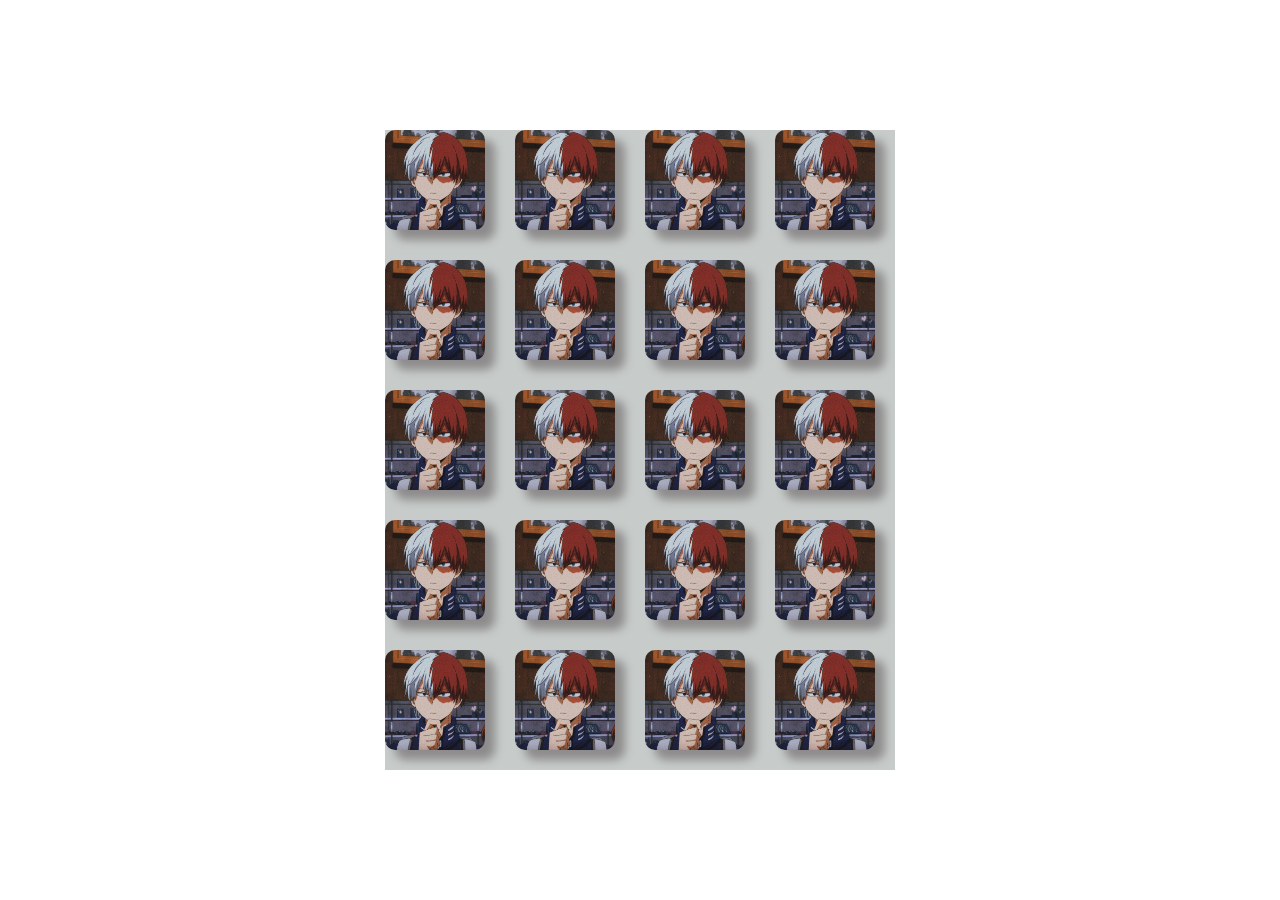
<file: index.html>
<!DOCTYPE html>
<html lang="pt-br">
<head>
    <meta charset="UTF-8">
    <meta http-equiv="X-UA-Compatible" content="IE=edge">
    <meta name="viewport" content="width=device-width, initial-scale=1.0">
    <title>treino js</title>
    <link rel="stylesheet" href="style.css">
    <link rel="preconnect" href="https://fonts.gstatic.com">
<link href="https://fonts.googleapis.com/css2?family=Roboto+Condensed&display=swap" rel="stylesheet">
</head>
<body>
    <div id="bord">
        <!-- <div id="img1" class="card" data-icon="imagem1">
            <div class="front">
                <img src="img/1.png">
            </div>
            <div class="back">
                <img src="img/index.png" alt="">
            </div>
        </div>
        <div id="img1" class="card" data-icon="imagem1">
            <div class="front">
                <img src="img/1.png">
            </div>
            <div class="back">
                <img src="img/index.png" alt="">
            </div>
        </div>
        <div id="img1" class="card" data-icon="imagem1">
            <div class="front">
                <img src="img/1.png">
            </div>
            <div class="back">
                <img src="img/index.png" alt="">
            </div>
        </div>
        <div id="img1" class="card" data-icon="imagem1">
            <div class="front">
                <img src="img/1.png">
            </div>
            <div class="back">
                <img src="img/index.png" alt="">
            </div>
        </div>
        <div id="img1" class="card" data-icon="imagem1">
            <div class="front">
                <img src="img/1.png">
            </div>
            <div class="back">
                <img src="img/index.png" alt="">
            </div>
        </div>
        <div id="img1" class="card" data-icon="imagem1">
            <div class="front">
                <img src="img/1.png">
            </div>
            <div class="back">
                <img src="img/index.png" alt="">
            </div>
        </div>
        <div id="img1" class="card" data-icon="imagem1">
            <div class="front">
                <img src="img/1.png">
            </div>
            <div class="back">
                <img src="img/index.png" alt="">
            </div>
        </div>
        <div id="img1" class="card" data-icon="imagem1">
            <div class="front">
                <img src="img/1.png">
            </div>
            <div class="back">
                <img src="img/index.png" alt="">
            </div>
        </div>
        <div id="img1" class="card" data-icon="imagem1">
            <div class="front">
                <img src="img/1.png">
            </div>
            <div class="back">
                <img src="img/index.png" alt="">
            </div>
        </div>
        <div id="img1" class="card" data-icon="imagem1">
            <div class="front">
                <img src="img/1.png">
            </div>
            <div class="back">
                <img src="img/index.png" alt="">
            </div>
        </div>
    <div id="img1" class="card" data-icon="imagem1">
        <div class="front">
            <img src="img/1.png">
        </div>
        <div class="back">
            <img src="img/index.png" alt="">
        </div>
    </div>
    <div id="img1" class="card" data-icon="imagem1">
        <div class="front">
            <img src="img/1.png">
        </div>
        <div class="back">
            <img src="img/index.png" alt="">
        </div>
    </div>
    <div id="img1" class="card" data-icon="imagem1">
        <div class="front">
            <img src="img/1.png">
        </div>
        <div class="back">
            <img src="img/index.png" alt="">
        </div>
    </div>
    <div id="img1" class="card" data-icon="imagem1">
        <div class="front">
            <img src="img/1.png">
        </div>
        <div class="back">
            <img src="img/index.png" alt="">
        </div>
    </div>
    <div id="img1" class="card" data-icon="imagem1">
        <div class="front">
            <img src="img/1.png">
        </div>
        <div class="back">
            <img src="img/index.png" alt="">
        </div>
    </div>
    <div id="img1" class="card" data-icon="imagem1">
        <div class="front">
            <img src="img/1.png">
        </div>
        <div class="back">
            <img src="img/index.png" alt="">
        </div>
    </div>
    <div id="img1" class="card" data-icon="imagem1">
        <div class="front">
            <img src="img/1.png">
        </div>
        <div class="back">
            <img src="img/index.png" alt="">
        </div>
    </div>
    <div id="img1" class="card" data-icon="imagem1">
        <div class="front">
            <img src="img/1.png">
        </div>
        <div class="back">
            <img src="img/index.png" alt="">
        </div>
    </div>
    <div id="img1" class="card" data-icon="imagem1">
        <div class="front">
            <img src="img/1.png">
        </div>
        <div class="back">
            <img src="img/index.png" alt="">
        </div>
    </div>
    <div id="img1" class="card" data-icon="imagem1">
        <div class="front">
            <img src="img/1.png">
        </div>
        <div class="back">
            <img src="img/index.png" alt="">
        </div>
    </div> -->
    </div>
    <div id="gameOver">
        <div>
            Parabéns,você completou o jogo!!
        </div>
        <button id="restart" onclick="restart()">Restart</button>
    </div>
    
<script src="game.js"></script>
<script src="js.js"></script>
</body>
</html>
</file>
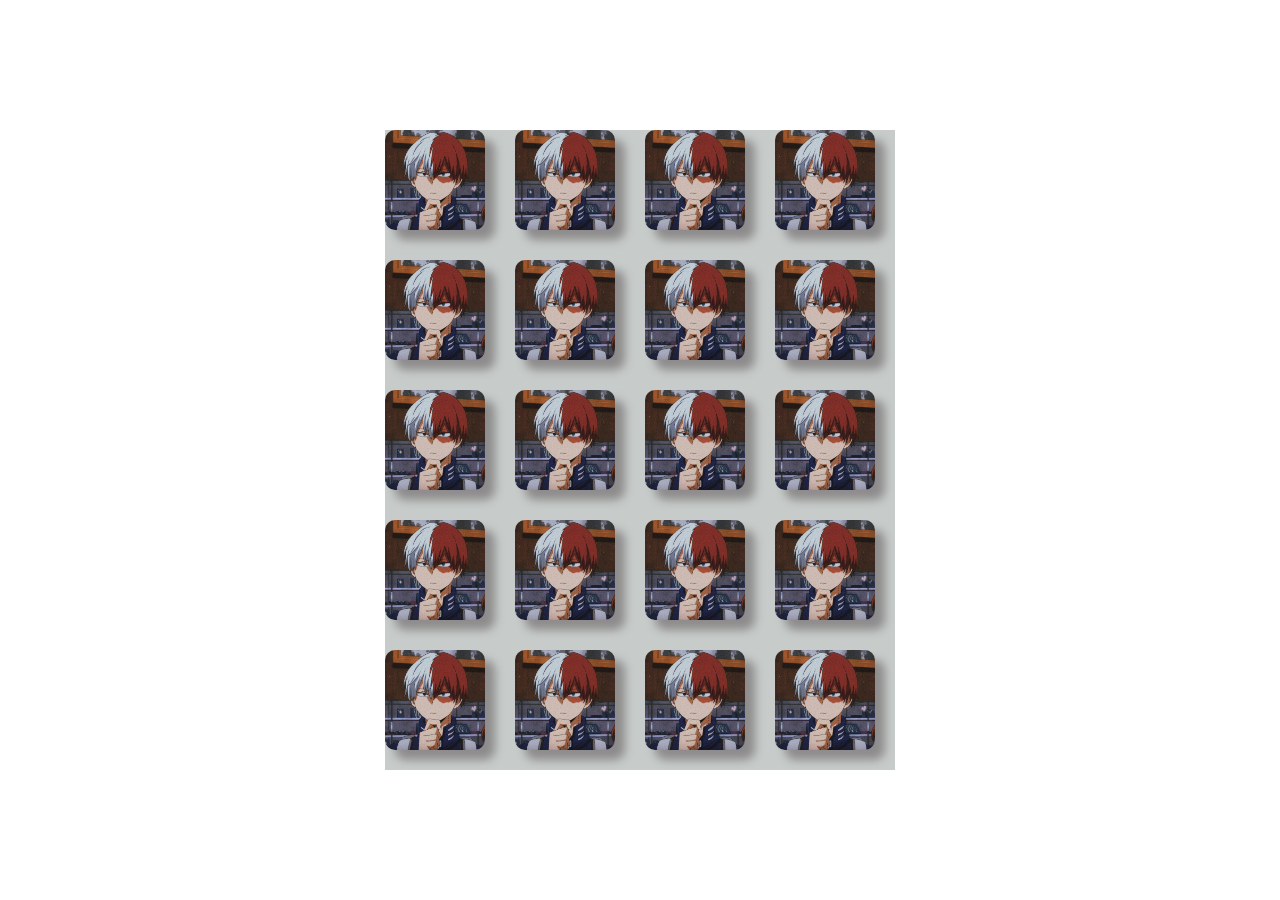
<file: idex.html>
<!DOCTYPE html>
<html lang="pt-br">
<head>
    <meta charset="UTF-8">
    <meta http-equiv="X-UA-Compatible" content="IE=edge">
    <meta name="viewport" content="width=device-width, initial-scale=1.0">
    <title>treino js</title>
    <link rel="stylesheet" href="style.css">
    <link rel="preconnect" href="https://fonts.gstatic.com">
<link href="https://fonts.googleapis.com/css2?family=Roboto+Condensed&display=swap" rel="stylesheet">
</head>
<body>
    <div id="bord">
        <!-- <div id="img1" class="card" data-icon="imagem1">
            <div class="front">
                <img src="img/1.png">
            </div>
            <div class="back">
                <img src="img/index.png" alt="">
            </div>
        </div>
        <div id="img1" class="card" data-icon="imagem1">
            <div class="front">
                <img src="img/1.png">
            </div>
            <div class="back">
                <img src="img/index.png" alt="">
            </div>
        </div>
        <div id="img1" class="card" data-icon="imagem1">
            <div class="front">
                <img src="img/1.png">
            </div>
            <div class="back">
                <img src="img/index.png" alt="">
            </div>
        </div>
        <div id="img1" class="card" data-icon="imagem1">
            <div class="front">
                <img src="img/1.png">
            </div>
            <div class="back">
                <img src="img/index.png" alt="">
            </div>
        </div>
        <div id="img1" class="card" data-icon="imagem1">
            <div class="front">
                <img src="img/1.png">
            </div>
            <div class="back">
                <img src="img/index.png" alt="">
            </div>
        </div>
        <div id="img1" class="card" data-icon="imagem1">
            <div class="front">
                <img src="img/1.png">
            </div>
            <div class="back">
                <img src="img/index.png" alt="">
            </div>
        </div>
        <div id="img1" class="card" data-icon="imagem1">
            <div class="front">
                <img src="img/1.png">
            </div>
            <div class="back">
                <img src="img/index.png" alt="">
            </div>
        </div>
        <div id="img1" class="card" data-icon="imagem1">
            <div class="front">
                <img src="img/1.png">
            </div>
            <div class="back">
                <img src="img/index.png" alt="">
            </div>
        </div>
        <div id="img1" class="card" data-icon="imagem1">
            <div class="front">
                <img src="img/1.png">
            </div>
            <div class="back">
                <img src="img/index.png" alt="">
            </div>
        </div>
        <div id="img1" class="card" data-icon="imagem1">
            <div class="front">
                <img src="img/1.png">
            </div>
            <div class="back">
                <img src="img/index.png" alt="">
            </div>
        </div>
    <div id="img1" class="card" data-icon="imagem1">
        <div class="front">
            <img src="img/1.png">
        </div>
        <div class="back">
            <img src="img/index.png" alt="">
        </div>
    </div>
    <div id="img1" class="card" data-icon="imagem1">
        <div class="front">
            <img src="img/1.png">
        </div>
        <div class="back">
            <img src="img/index.png" alt="">
        </div>
    </div>
    <div id="img1" class="card" data-icon="imagem1">
        <div class="front">
            <img src="img/1.png">
        </div>
        <div class="back">
            <img src="img/index.png" alt="">
        </div>
    </div>
    <div id="img1" class="card" data-icon="imagem1">
        <div class="front">
            <img src="img/1.png">
        </div>
        <div class="back">
            <img src="img/index.png" alt="">
        </div>
    </div>
    <div id="img1" class="card" data-icon="imagem1">
        <div class="front">
            <img src="img/1.png">
        </div>
        <div class="back">
            <img src="img/index.png" alt="">
        </div>
    </div>
    <div id="img1" class="card" data-icon="imagem1">
        <div class="front">
            <img src="img/1.png">
        </div>
        <div class="back">
            <img src="img/index.png" alt="">
        </div>
    </div>
    <div id="img1" class="card" data-icon="imagem1">
        <div class="front">
            <img src="img/1.png">
        </div>
        <div class="back">
            <img src="img/index.png" alt="">
        </div>
    </div>
    <div id="img1" class="card" data-icon="imagem1">
        <div class="front">
            <img src="img/1.png">
        </div>
        <div class="back">
            <img src="img/index.png" alt="">
        </div>
    </div>
    <div id="img1" class="card" data-icon="imagem1">
        <div class="front">
            <img src="img/1.png">
        </div>
        <div class="back">
            <img src="img/index.png" alt="">
        </div>
    </div>
    <div id="img1" class="card" data-icon="imagem1">
        <div class="front">
            <img src="img/1.png">
        </div>
        <div class="back">
            <img src="img/index.png" alt="">
        </div>
    </div> -->
    </div>
    <div id="gameOver">
        <div>
            Parabéns,você completou o jogo!!
        </div>
        <button id="restart" onclick="restart()">Restart</button>
    </div>
    
<script src="game.js"></script>
<script src="js.js"></script>
</body>
</html>
</file>
<file: style.css>
*{
    margin: 0;
    padding: 0;
    box-sizing: border-box;
}

body{
    font-family: Arial, Helvetica, sans-serif;
    display: flex;
    justify-content: center;
    align-items: center;
    height: 100vh;
}


.card { 
    width: 120px;
    height: 120px;
    position: relative;
    transform-style: preserve-3d ;
    transition: transform .5s;
}

img{
    width: 100px;
    height: 100px;
    border-radius: 10px;
}

.front{
    display: flex;
    justify-content: center;
    align-items: center;
    border-radius: 10px;
    box-shadow: 10px 10px 10px rgb(141, 139, 139);
    transform: rotateY(180deg);
}

.back, .front{
    position: absolute;
    backface-visibility: hidden;
}

.flip{
    transform: rotateY(180deg);
}


.back{
    display: flex;
    justify-content: center;
    align-items: center;
    border-radius: 10px;
    box-shadow: 10px 10px 10px rgb(141, 139, 139);
    /* display: none; */
}

#gameOver{
    position: absolute;
    width: 100%;
    height: 100%;
    color: white;
    font-size: 60px;
    background-color: rgba(3, 3, 3, 0.904);
    display: none;
    justify-content: center;
    align-items: center;
    flex-direction: column;
    top: 0;
}

#restart{
    padding: 20px;
    font-size: 30px;
    background-color: red;
    border: none;
    border-radius: 10px;
    margin-top: 10px;
    color: white;
    text-decoration: underline;
}

#restart:hover{
    background-color: yellow;
    color: black;
}

#bord{
    max-width: 700px;
    background-color: rgb(199, 204, 202);
    display: grid;
    grid-template: 1fr 1fr 1fr 1fr 1fr / 1fr 1fr 1fr 1fr;
    gap: 10px;
}
</file>
